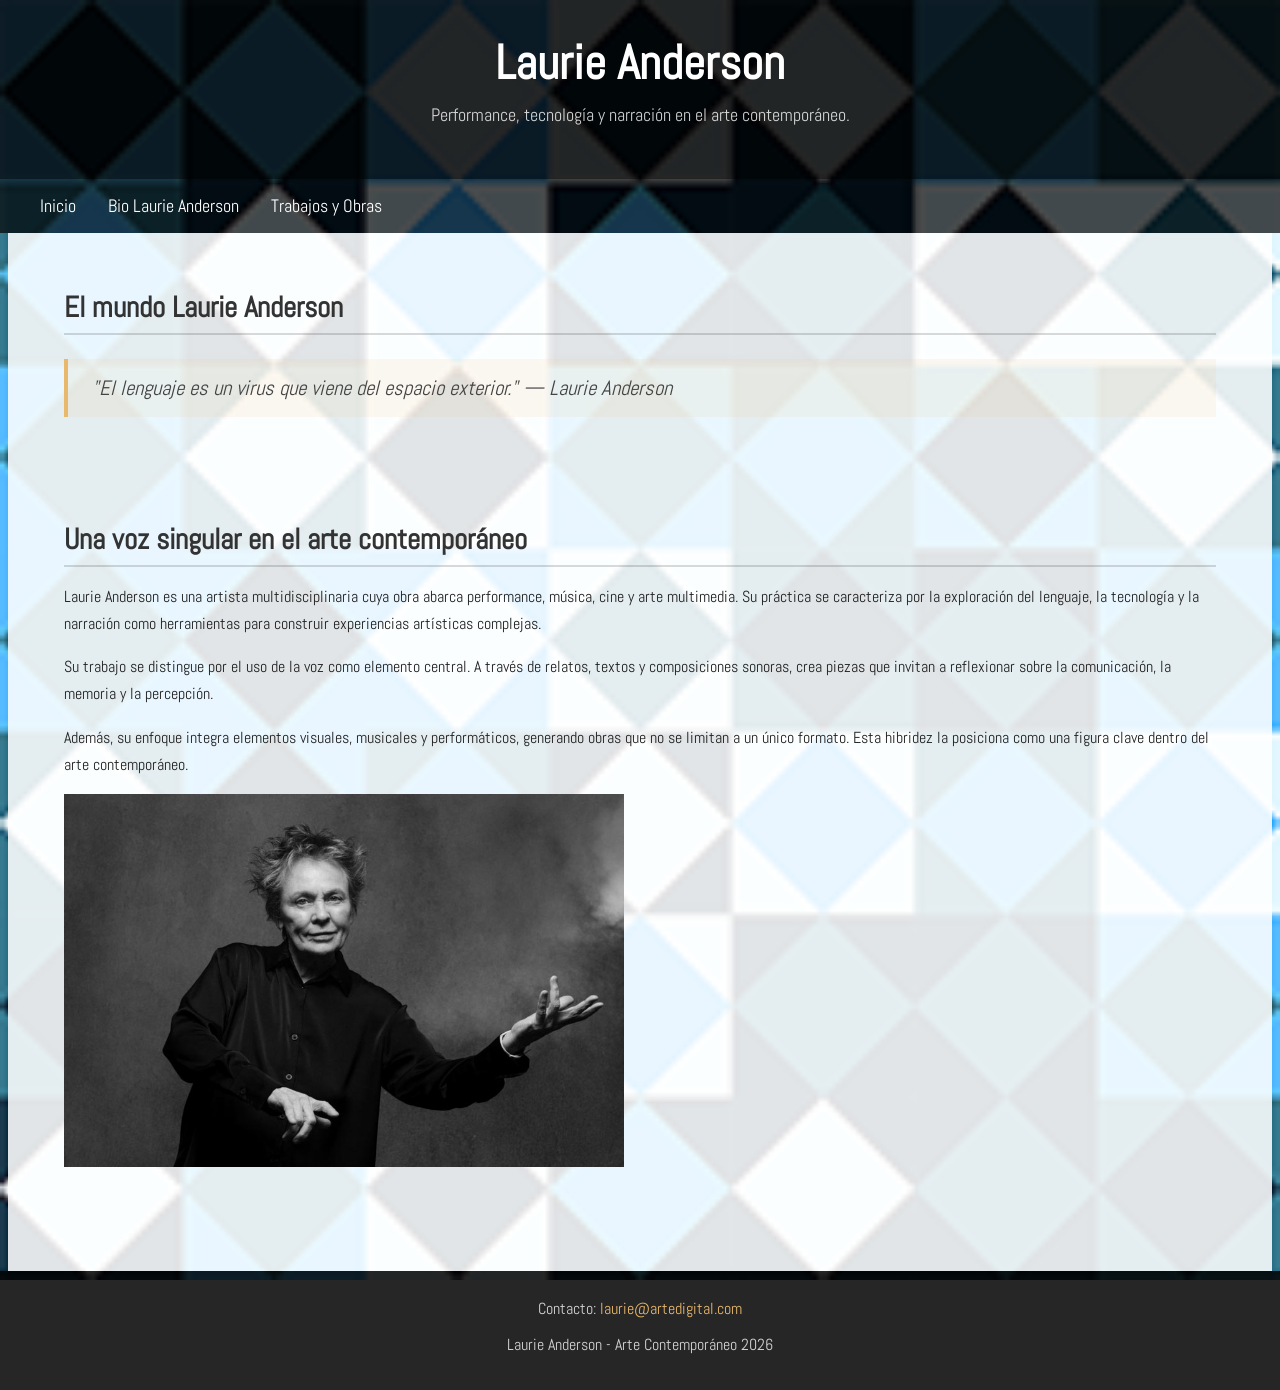
<file: index.html>
<!DOCTYPE html>
<html lang="es">
<head>
    <meta charset="UTF-8">
    <title>Laurie Anderson - Arte Contemporáneo</title>
    <link href="https://fonts.googleapis.com/css2?family=Abel&display=swap" rel="stylesheet">
    <link rel="stylesheet" href="estilos.css">
</head>
<body>
    <header>
        <h1>Laurie Anderson</h1>
        <p>Performance, tecnología y narración en el arte contemporáneo.</p> 
    </header>

    <nav>
        <ul>
            <li><a href="index.html">Inicio</a></li>
            <li><a href="laurieanderson.html">Bio Laurie Anderson </a></li>
            <li><a href="trabajoyobras.html">Trabajos y Obras</a></li>
        </ul>
    </nav>

    <main>
        <section id="inicio">
            <h2>El mundo Laurie Anderson</h2>
            <blockquote>"El lenguaje es un virus que viene del espacio exterior." — Laurie Anderson</blockquote>
            
        </section>

        <section class="intro">
            <h2>Una voz singular en el arte contemporáneo</h2>
            <p>Laurie Anderson es una artista multidisciplinaria cuya obra abarca performance, música, cine y arte multimedia. Su práctica se caracteriza por la exploración del lenguaje, la tecnología y la narración como herramientas para construir experiencias artísticas complejas.</p>
            <p>Su trabajo se distingue por el uso de la voz como elemento central. A través de relatos, textos y composiciones sonoras, crea piezas que invitan a reflexionar sobre la comunicación, la memoria y la percepción.</p>
            <p>Además, su enfoque integra elementos visuales, musicales y performáticos, generando obras que no se limitan a un único formato. Esta hibridez la posiciona como una figura clave dentro del arte contemporáneo.</p>
            <img src="img/anderson-1.jpg" alt="Laurie Anderson artista multidisciplinaria">
        </section>
    </main>

    <footer>

        <address>

            <p>Contacto: <a href="mailto:laurie@artedigital.com">laurie@artedigital.com</a></p>

        </address>

        <p>Laurie Anderson - Arte Contemporáneo 2026</p>

    </footer>
    </body>
</html>
</file>
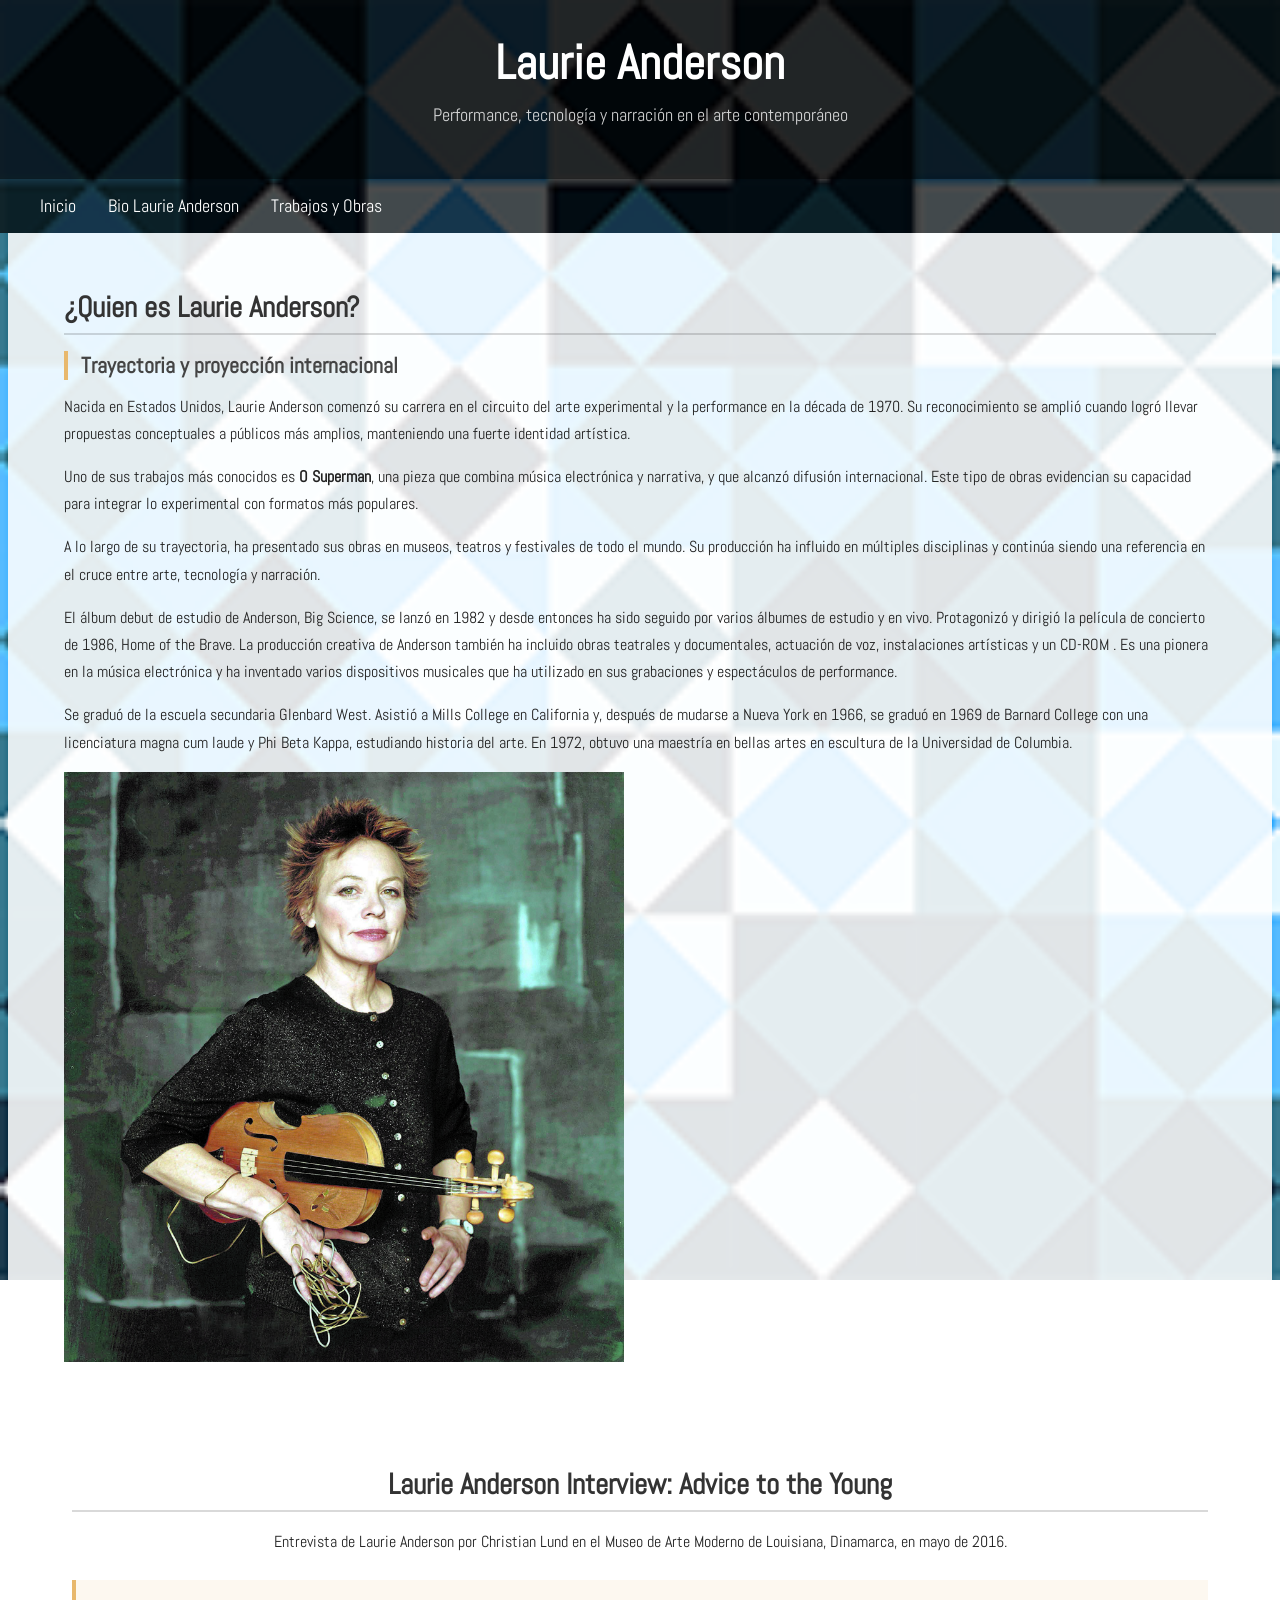
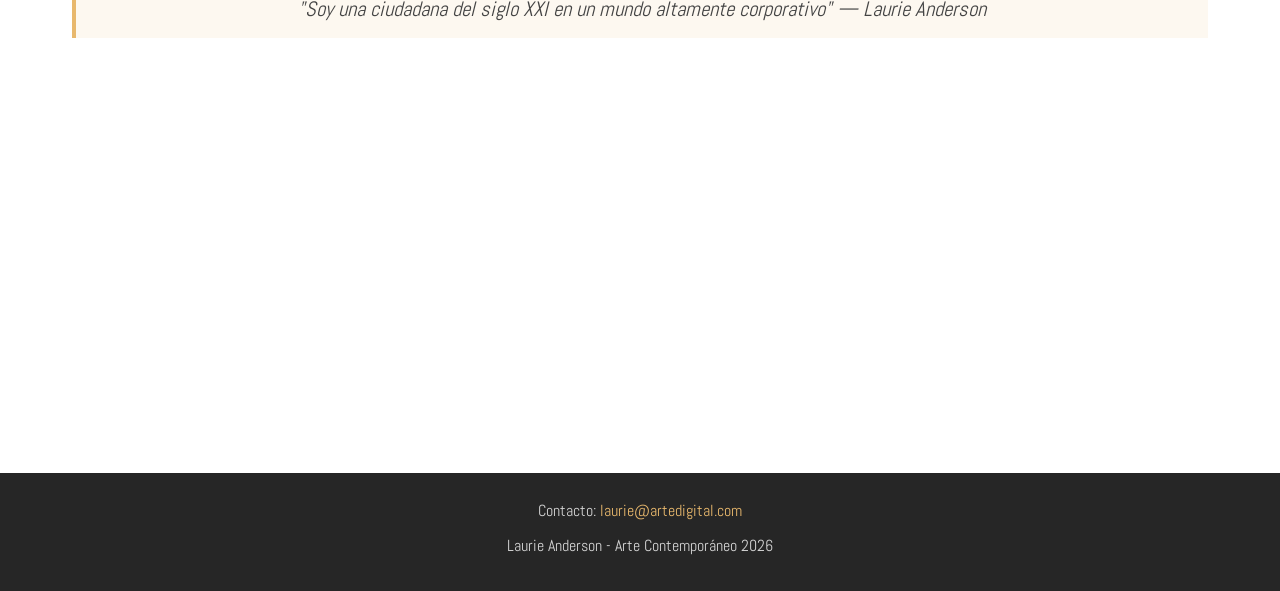
<file: laurieanderson.html>
<!DOCTYPE html>
<html lang="es">
<head>
    <meta charset="UTF-8">
    <title>Biografía - Laurie Anderson</title>
    <link href="https://fonts.googleapis.com/css2?family=Abel&display=swap" rel="stylesheet">
    <link rel="stylesheet" href="estilos.css">
</head>
<body>
    <header>
        <h1>Laurie Anderson</h1>
        <p>Performance, tecnología y narración en el arte contemporáneo</p>
    </header>

    <nav>
        <ul>
            <li><a href="index.html">Inicio</a></li>
            <li><a href="laurieanderson.html">Bio Laurie Anderson</a></li>
            <li><a href="trabajoyobras.html">Trabajos y Obras</a></li>
        </ul>
    </nav>

    <main>
        <section class="bio">
            <h2>¿Quien es Laurie Anderson?</h2>
            <h3>Trayectoria y proyección internacional</h3><!--Dejo el link de donde saque un poco mas de informacion sobre Laurie Anderson para poner en biografia https://en.wikipedia.org/wiki/Laurie_Anderson-->
            
            <p>Nacida en Estados Unidos, Laurie Anderson comenzó su carrera en el circuito del arte experimental y la performance en la década de 1970. Su reconocimiento se amplió cuando logró llevar propuestas conceptuales a públicos más amplios, manteniendo una fuerte identidad artística.</p>
            <p>Uno de sus trabajos más conocidos es <strong>O Superman</strong>, una pieza que combina música electrónica y narrativa, y que alcanzó difusión internacional. Este tipo de obras evidencian su capacidad para integrar lo experimental con formatos más populares.</p>
            <p>A lo largo de su trayectoria, ha presentado sus obras en museos, teatros y festivales de todo el mundo. Su producción ha influido en múltiples disciplinas y continúa siendo una referencia en el cruce entre arte, tecnología y narración.</p>
            <p>El álbum debut de estudio de Anderson, Big Science, se lanzó en 1982 y desde entonces ha sido seguido por varios álbumes de estudio y en vivo. Protagonizó y dirigió la película de concierto de 1986, Home of the Brave.
            La producción creativa de Anderson también ha incluido obras teatrales y documentales, actuación de voz, instalaciones artísticas y un CD-ROM . Es una pionera en la música electrónica y ha inventado varios dispositivos musicales que ha utilizado en sus grabaciones y espectáculos de performance.</p>
            <p>Se graduó de la escuela secundaria Glenbard West. Asistió a Mills College en California y, después de mudarse a Nueva York en 1966, se graduó en 1969 de Barnard College con una licenciatura magna cum laude y Phi Beta Kappa, estudiando historia del arte. En 1972, obtuvo una maestría en bellas artes en escultura de la Universidad de Columbia.</p>

            <img src="img/anderson-6.jpg" alt="Laurie Anderson en performance">
        
        </section>

        

    
    <section id="video">

            <h2>Laurie Anderson Interview: Advice to the Young</h2>

            <p>Entrevista de Laurie Anderson por Christian Lund en el Museo de Arte Moderno de Louisiana, Dinamarca, en mayo de 2016.</p>
            <blockquote>"Soy una ciudadana del siglo XXI en un mundo altamente corporativo" — Laurie Anderson</blockquote>

            <iframe width="560" height="315" src="https://www.youtube.com/embed/Vzt2p4XkKco" title="Laurie Anderson" frameborder="0" allowfullscreen></iframe>

        </section>

    </main>



    <footer>

        <address>

            <p>Contacto: <a href="mailto:laurie@artedigital.com">laurie@artedigital.com</a></p>

        </address>

        <p>Laurie Anderson - Arte Contemporáneo 2026</p>

    </footer>

</body>

</html>
</file>
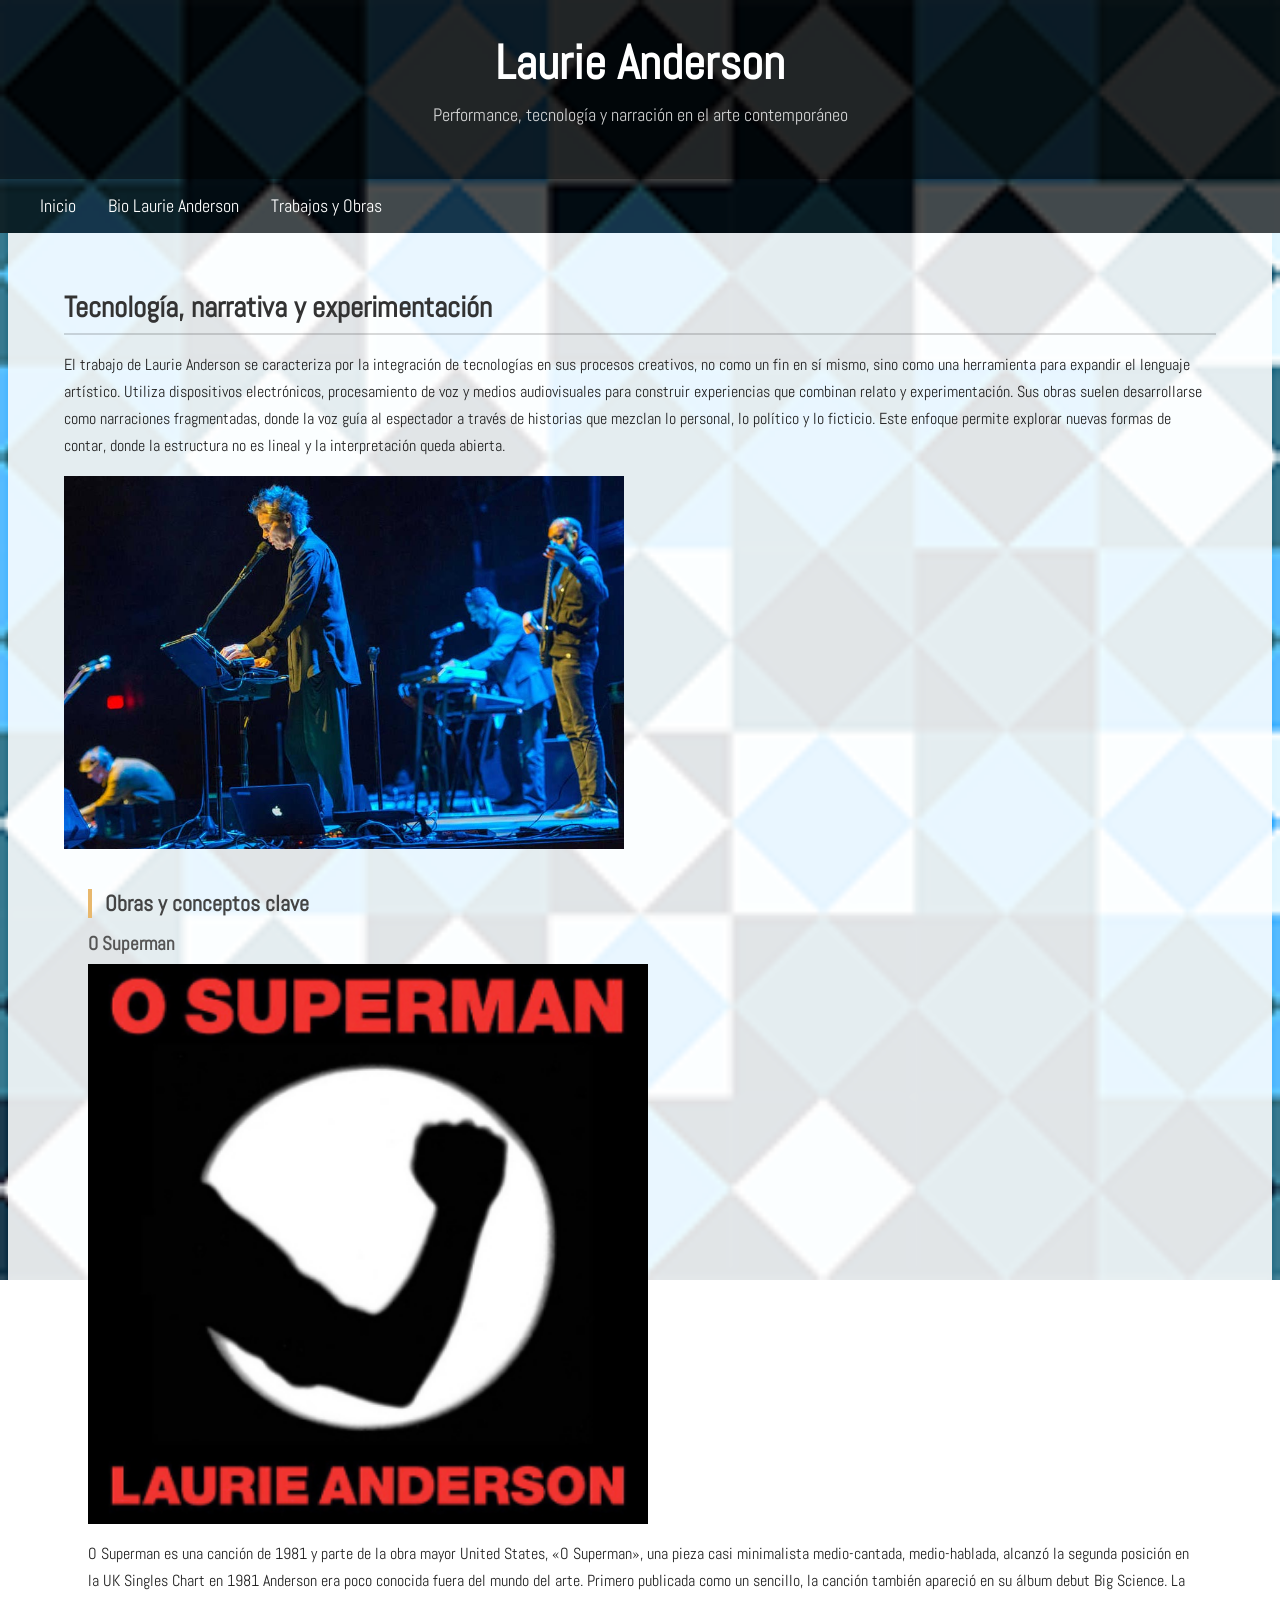
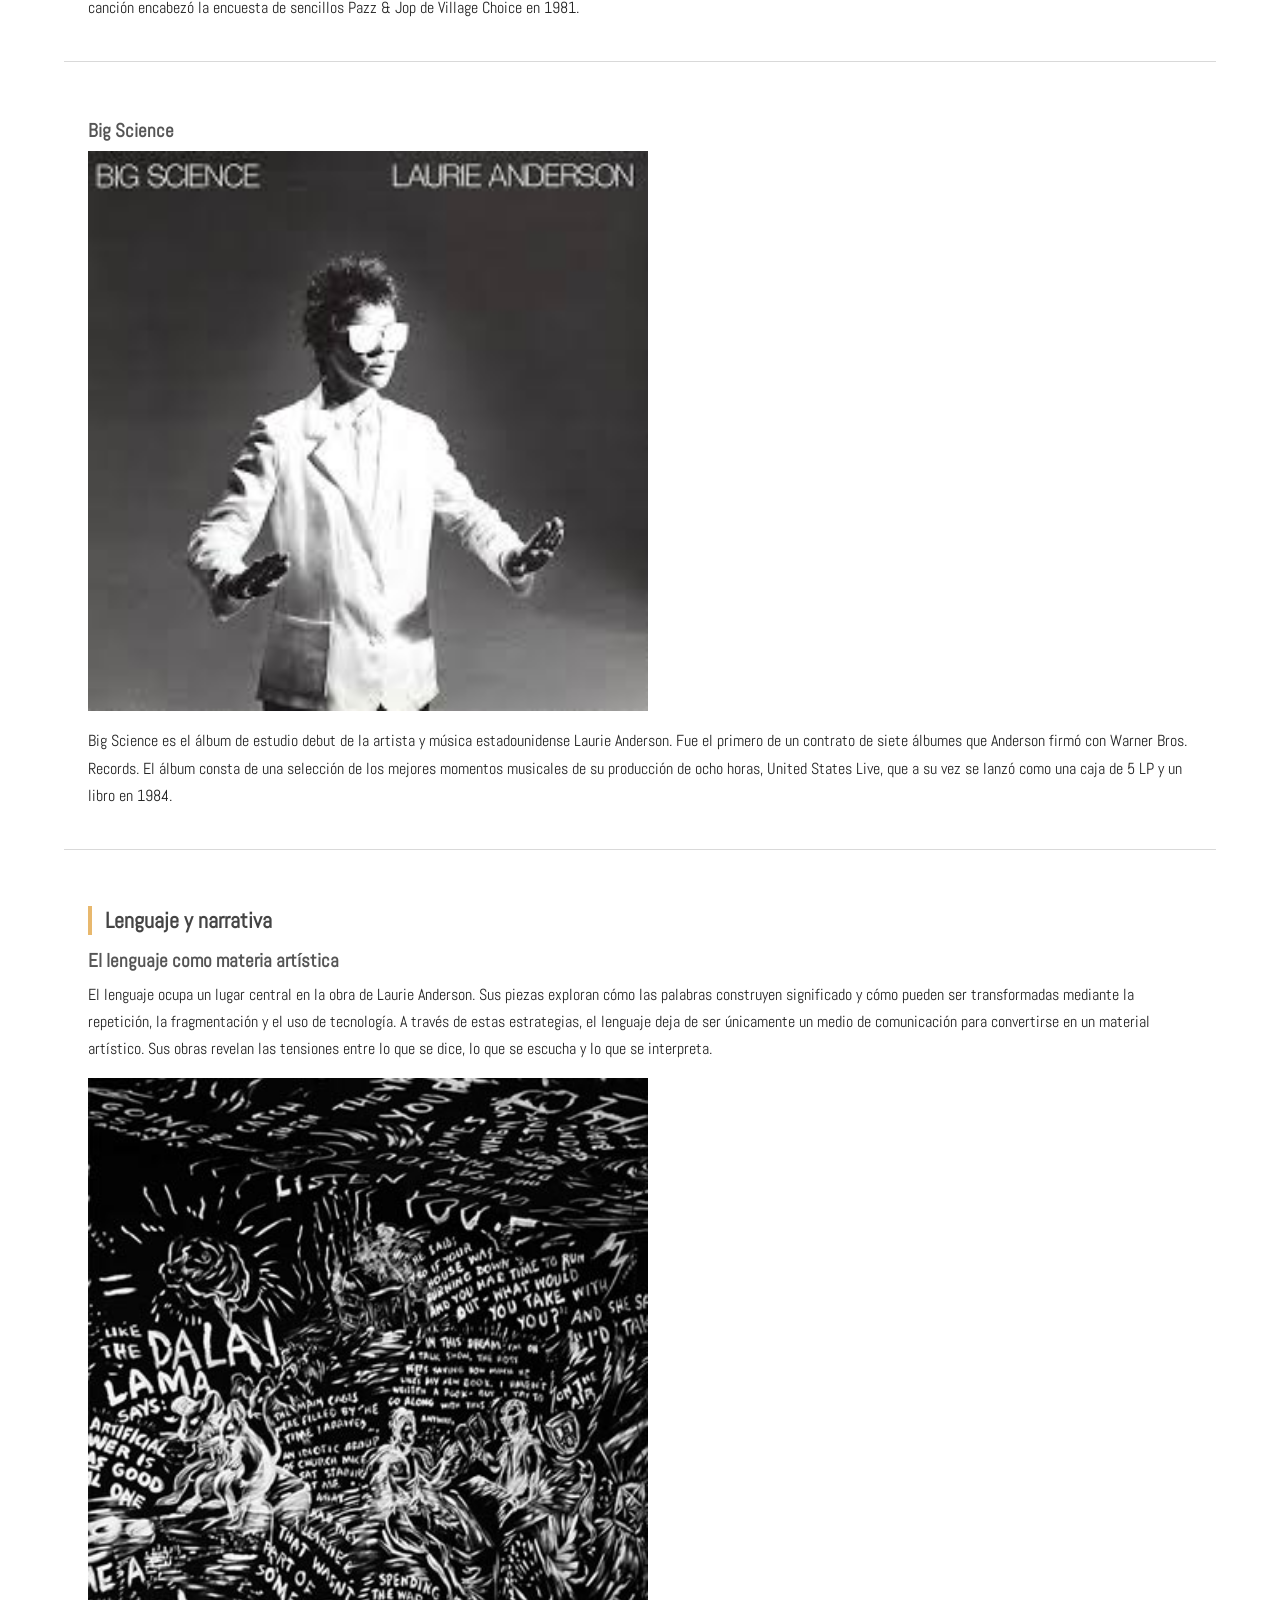
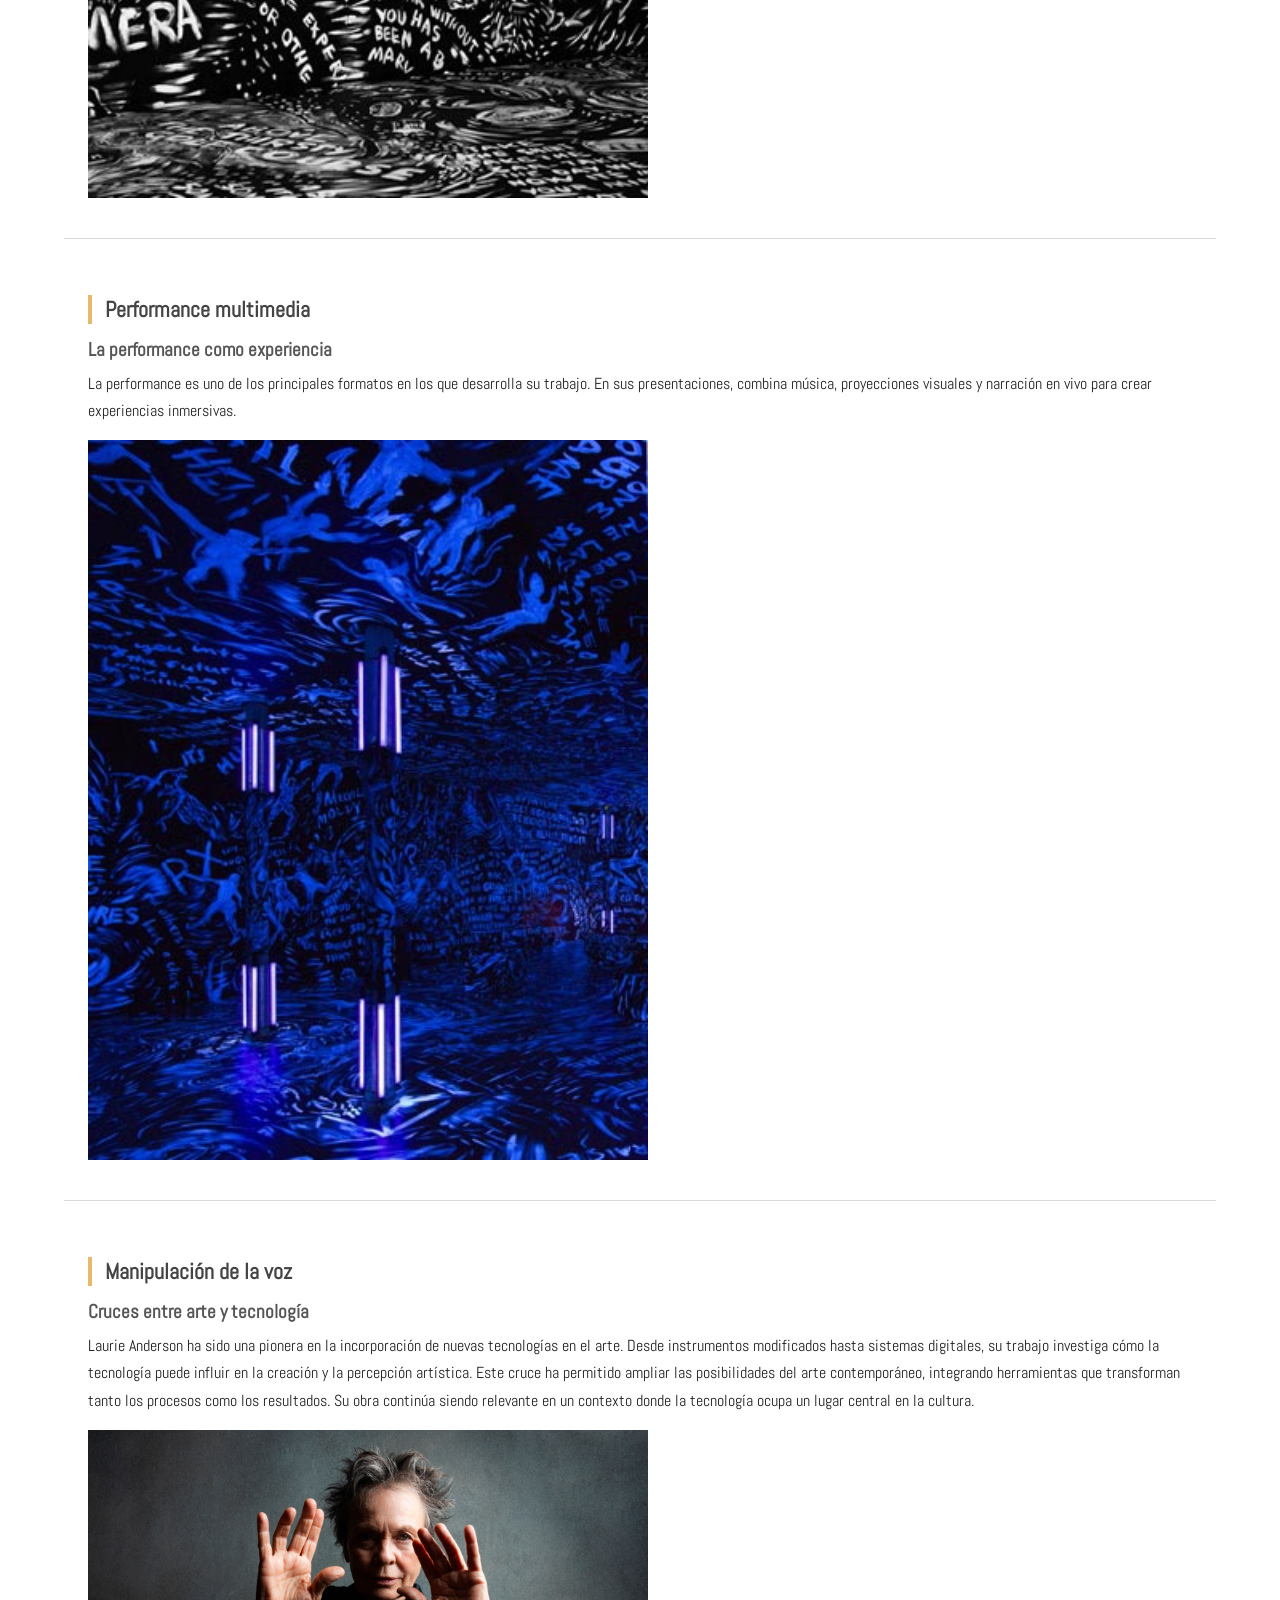
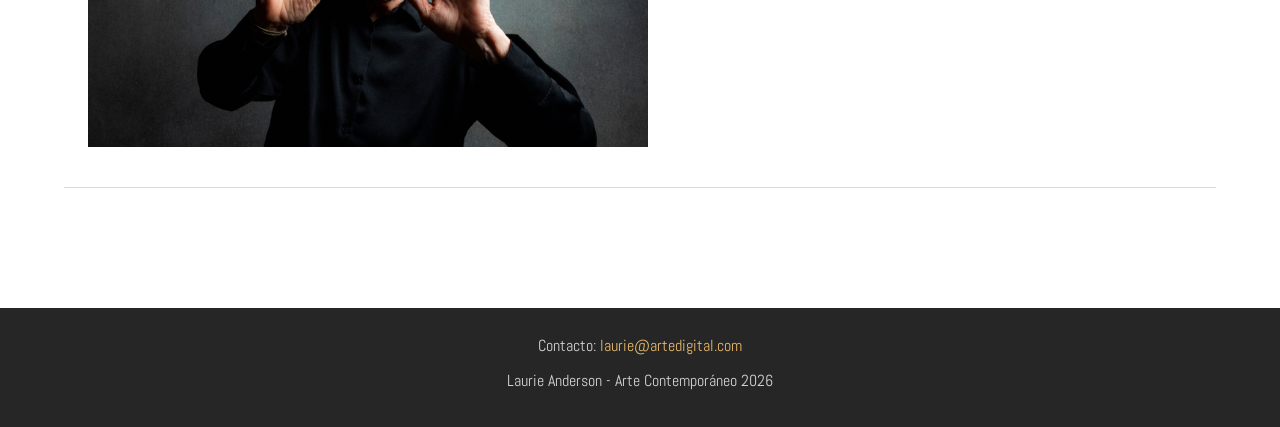
<file: trabajoyobras.html>
<!DOCTYPE html>

<html lang="es">

<head>

<meta charset="UTF-8">

<title>Trabajos y Obras - Laurie Anderson</title>

<link href="https://fonts.googleapis.com/css2?family=Abel&display=swap" rel="stylesheet">

<link rel="stylesheet" href="estilos.css">

</head>

<body>

    <header>

        <h1>Laurie Anderson</h1>

        <p>Performance, tecnología y narración en el arte contemporáneo</p>

    </header>

    <nav>

        <ul>

            <li><a href="index.html">Inicio</a></li>
            <li><a href="laurieanderson.html">Bio Laurie Anderson</a></li>
            <li><a href="trabajoyobras.html">Trabajos y Obras</a></li>

        </ul>

    </nav>



    <main>

        <section id="obras-principales">

            <h2>Tecnología, narrativa y experimentación</h2>

            <p>El trabajo de Laurie Anderson se caracteriza por la integración de tecnologías en sus procesos creativos, no como un fin en sí mismo, sino como una herramienta para expandir el lenguaje artístico. Utiliza dispositivos electrónicos, procesamiento de voz y medios audiovisuales para construir experiencias que combinan relato y experimentación.
Sus obras suelen desarrollarse como narraciones fragmentadas, donde la voz guía al espectador a través de historias que mezclan lo personal, lo político y lo ficticio. Este enfoque permite explorar nuevas formas de contar, donde la estructura no es lineal y la interpretación queda abierta.
</p>

                <img src="img/anderson-2.jpg" alt="Laurie Anderson live">



            <article class="obra">

                <h3>Obras y conceptos clave</h3>
                <h4>O Superman</h4>
                <img src="img/anderson-7.jpg" alt="O Superman de Laurie Anderson"> <!--aca voy a dejar una foto que no esta en el zip, la foto la saque de google imagenes-->

                <p>O Superman es una canción de 1981 y parte de la obra mayor United States, «O Superman», una pieza casi minimalista medio-cantada, medio-hablada, alcanzó la segunda posición en la UK Singles Chart en 1981 Anderson era poco conocida fuera del mundo del arte. Primero publicada como un sencillo, la canción también apareció en su álbum debut Big Science.

La canción encabezó la encuesta de sencillos Pazz & Jop de Village Choice en 1981.</p>


        </article>

            <article class="obra">

                <h4>Big Science</h4>

                <img src="img/anderson-8.jpg" alt="United States Live de Laurie Anderson"> <!--foto de la tapa de big science sacada de google imagenes-->

                <p>Big Science es el álbum de estudio debut de la artista y música estadounidense Laurie Anderson. Fue el primero de un contrato de siete álbumes que Anderson firmó con Warner Bros. Records. El álbum consta de una selección de los mejores momentos musicales de su producción de ocho horas, United States Live, que a su vez se lanzó como una caja de 5 LP y un libro en 1984.</p>

            </article>



            <article class="obra">

                <h3>Lenguaje y narrativa</h3>

                
                
                <h4>El lenguaje como materia artística</h4>

                <p>El lenguaje ocupa un lugar central en la obra de Laurie Anderson. Sus piezas exploran cómo las palabras construyen significado y cómo pueden ser transformadas mediante la repetición, la fragmentación y el uso de tecnología.
A través de estas estrategias, el lenguaje deja de ser únicamente un medio de comunicación para convertirse en un material artístico. Sus obras revelan las tensiones entre lo que se dice, lo que se escucha y lo que se interpreta.</p>

            <img src="img/anderson-3.jpg" alt="Big Science de Laurie Anderson">
            </article>

            <article class="obra">

                <h3>Performance multimedia</h3>

                <h4>La performance como experiencia</h4>

                <p>La performance es uno de los principales formatos en los que desarrolla su trabajo. En sus presentaciones, combina música, proyecciones visuales y narración en vivo para crear experiencias inmersivas.</p>
                

                <img src="img/anderson-4.jpg" alt="Performance">

                
            </article>

            <article class="obra">
                <h3>Manipulación de la voz</h3>

                <h4>Cruces entre arte y tecnología</h4>

                <p>Laurie Anderson ha sido una pionera en la incorporación de nuevas tecnologías en el arte. Desde instrumentos modificados hasta sistemas digitales, su trabajo investiga cómo la tecnología puede influir en la creación y la percepción artística.

Este cruce ha permitido ampliar las posibilidades del arte contemporáneo, integrando herramientas que transforman tanto los procesos como los resultados. Su obra continúa siendo relevante en un contexto donde la tecnología ocupa un lugar central en la cultura.
</p>  

<img src="img/anderson-5.jpg" alt="arte y tecnología">



            </article>

        </section>

    </main>

        <footer>

        <address>

            <p>Contacto: <a href="mailto:laurie@artedigital.com">laurie@artedigital.com</a></p>

        </address>

        <p>Laurie Anderson - Arte Contemporáneo 2026</p>

    </footer>

</body>

</html>
</file>
<file: estilos.css>
/* Reset básico */
* {
    margin: 0;
    padding: 0;
}
/* Cuerpo de la página */
body {
    font-family: 'Abel', sans-serif;
    background-image: url('img/fondo.png');
    background-size: cover;
    background-repeat: no-repeat;
    background-attachment: fixed;
    color: #222;
}
/* Encabezado */
header {
    background-color: rgba(0, 0, 0, 0.85);
    color: white;
    padding: 2rem;
    text-align: center;
}
/* Títulos */
h1 {
    font-family: 'Abel', sans-serif;
    font-size: 3rem;
    margin-bottom: 0.5rem;
}
h2 {
    font-family: 'Abel', sans-serif;
    font-size: 1.8rem;
    margin-bottom: 1rem;
    color: #333;
    border-bottom: 2px solid rgba(0, 0, 0, 0.15);
    padding-bottom: 0.5rem;
}
h3 {
    font-family: 'Abel', sans-serif;
    font-size: 1.4rem;
    margin-bottom: 0.8rem;
    color: #444;
    border-left: 4px solid #e8b86d;
    padding-left: 0.8rem;
}
h4 {
    font-family: 'Abel', sans-serif;
    font-size: 1.2rem;
    margin-bottom: 0.5rem;
    color: #555;
}
/* Menú de navegación */
nav {
    background-color: rgba(0, 0, 0, 0.7);
    padding: 1rem 2rem;
}
nav ul {
    list-style: none;
    display: flex;
    max-width: 1200px;
    margin: 0 auto;
}
nav ul li {
    margin-right: 2rem;
}

nav a:link {
    color: white;
    text-decoration: none;
    font-size: 1.1rem;
}

nav a:visited {
    color: rgba(255, 255, 255, 0.7);
    text-decoration: none;
}

nav a:hover {
    color: #e8b86d;
    text-decoration: none;
}

nav a:active {
    color: yellow;
    text-decoration: none;
}
/* Contenido principal */
main {
    max-width: 1200px;
    margin: 0 auto;
    padding: 2rem;
    background-color: rgba(255, 255, 255, 0.88);
}
/* Secciones */
section {
    margin-bottom: 2rem;
    padding: 1.5rem;
}
/* Párrafos */
p {
    font-size: 1rem;
    line-height: 1.7;
    margin-bottom: 1rem;
}
/* Cita */
blockquote {
    font-size: 1.3rem;
    font-style: italic;
    color: #444;
    border-left: 4px solid #e8b86d;
    padding: 1rem 1.5rem;
    margin: 1.5rem 0;
    background-color: rgba(232, 184, 109, 0.1);
}
/* Imágenes */
img {
    width: 100%;
    max-width: 560px;
    margin-bottom: 1rem;
    display: block;
}
/* Articles */
article.obra {
    margin-bottom: 2rem;
    padding: 1.5rem;
    border-bottom: 1px solid rgba(0, 0, 0, 0.15);
}
/* Sección bienvenida */
#bienvenida {
    text-align: center;
    padding: 2rem;
}

#bienvenida img {
    margin: 1rem auto;
}
/* Sección video */
#video {
    text-align: center;
    padding: 2rem;
}

#video iframe {
    max-width: 100%;
    margin: 0 auto;
    display: block;
}
/* Footer */
footer {
    background-color: rgba(0, 0, 0, 0.85);
    color: white;
    padding: 1.5rem 2rem;
    text-align: center;
}

footer p {
    margin-bottom: 0.5rem;
    color: rgba(255, 255, 255, 0.8);
}

footer address {
    font-style: normal;
    margin-bottom: 0.5rem;
}

footer a:link,
footer a:visited {
    color: #e8b86d;
    text-decoration: none;
}

footer a:hover {
    color: white;
}
/* Secciones biografía */
.bio-seccion {
    margin-bottom: 2rem;
    padding: 1.5rem;
    border-bottom: 1px solid rgba(0, 0, 0, 0.1);
}
/* Sección intro index */
.intro {
    padding: 1.5rem;
}
/* Header subtítulo */
header p {
    font-size: 1.1rem;
    color: rgba(255, 255, 255, 0.8);
}
</file>
